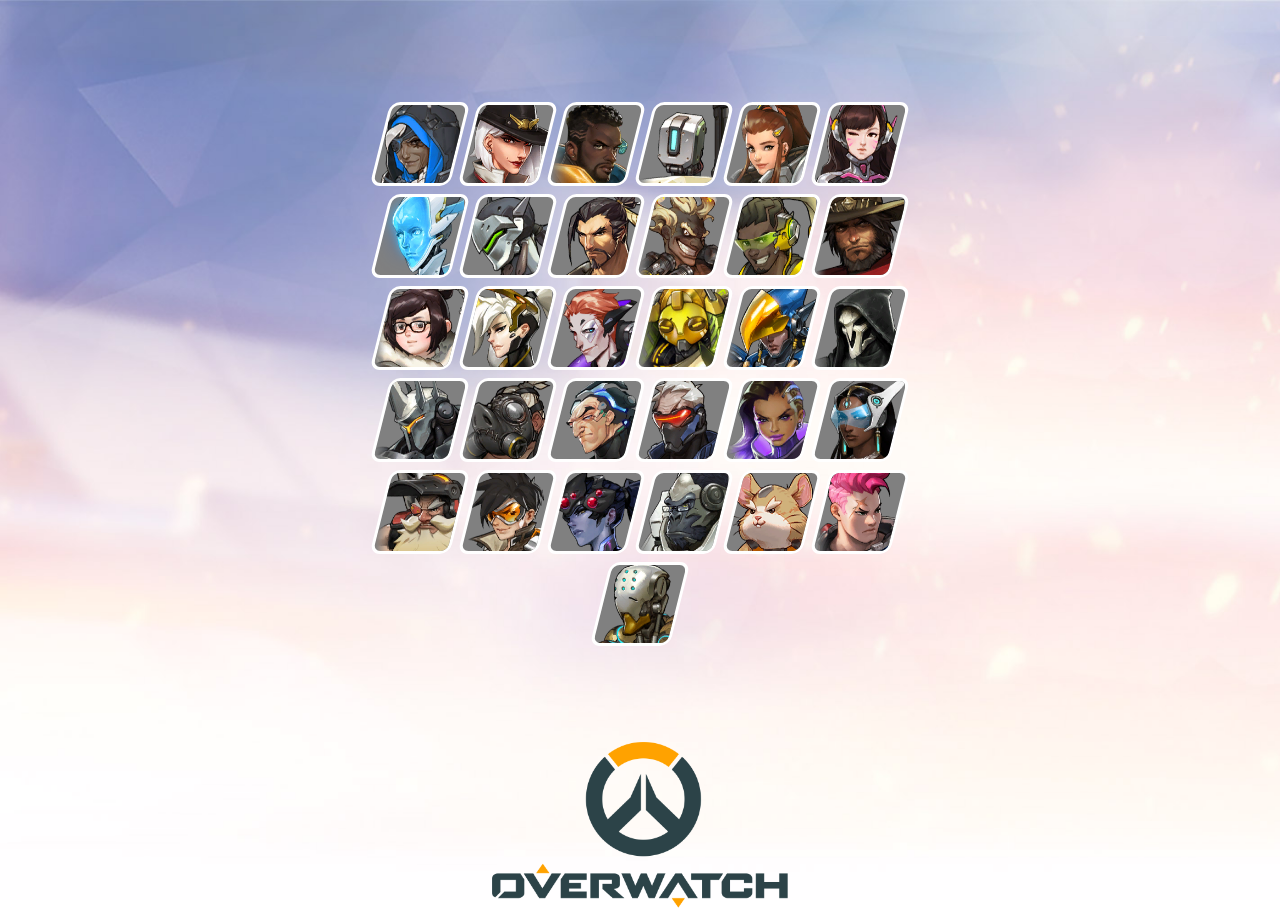
<file: index.html>
<!doctype html>
<html lang="ko">
<head>
  <meta charset="UTF-8">
  <meta name="viewport"
        content="width=device-width, user-scalable=no, initial-scale=1.0, maximum-scale=1.0,
         minimum-scale=1.0">
  <link rel="stylesheet" href="overwatch.css">
</head>
<body>
	<div class="container">
		<div class="heroes">
			
		<div class="hero">	
    <div class="image"></div>
</div>
<div class="hero">
    <div class="image"></div>
</div>
<div class="hero">
    <div class="image"></div>
</div>
<div class="hero">
    <div class="image"></div>
</div>
<div class="hero">
    <div class="image"></div>
</div>
<div class="hero"> 
    <div class="image" id = "show"></div>
</div>
<div class = "background">
    <div class = "window">
        <div class = "popup">
            <img src = "./images/images/Diva.png">
            <a href = "practice.html" id = "close">나가기</a>
        </div>
    </div>
</div>
<div class="hero">
    <div class="image"></div>
</div>
<div class="hero">
    <div class="image"></div>
</div>
<div class="hero">
    <div class="image"></div>
</div>
<div class="hero">
    <div class="image"></div>
</div>
<div class="hero">
    <div class="image"></div>
</div>
<div class="hero">
    <div class="image"></div>
</div>
<div class="hero">
    <div class="image"></div>
</div>
<div class="hero">
    <div class="image"></div>
</div>
<div class="hero">
    <div class="image"></div>
</div>
<div class="hero">
    <div class="image"></div>
</div>
<div class="hero">
    <div class="image"></div>
</div>
<div class="hero">
    <div class="image"></div>
</div>
<div class="hero">
    <div class="image"></div>
</div>
<div class="hero">
    <div class="image"></div>
</div>
<div class="hero">
    <div class="image"></div>
</div>
<div class="hero">
    <div class="image"></div>
</div>
<div class="hero">
    <div class="image"></div>
</div>
<div class="hero">
    <div class="image"></div>
</div>
<div class="hero">
    <div class="image"></div>
</div>
<div class="hero">
    <div class="image"></div>
</div>
<div class="hero">
    <div class="image"></div>
</div>
<div class="hero">
    <div class="image"></div>
</div>
<div class="hero">
    <div class="image"></div>
</div>
<div class="hero">
    <div class="image"></div>
</div>
<div class="hero">
    <div class="image"></div>
</div>
</div>
</div>	
	<div class="logo">
		<img src="images/images/logo_overwatch.png" alt="Overwatch">
	</div>
    <script>    
        function show() {
        document.querySelector(".background").className = "background show";
      }

      function close() {
        document.querySelector(".background").className = "background";
      }

      document.querySelector("#show").addEventListener("click", show);
      document.querySelector("#close").addEventListener("click", close);
    </script>
</body>
</html>
</file>
<file: overwatch.css>
body{
	height:100%;
	background:url("images/images/bg.jpg");
	background-size:cover;
	background-repeat: no-repeat;
	background-attachment:fixed;
}
.container{
	padding:50px 0;
}
.logo{
	max-width:300px;
	margin:0 auto;
	padding: 0 20px;
}
.logo img{
	width:100%;
}
.heroes{
	display:flex;
	flex-wrap:wrap;
	justify-content:center;
	max-width:600px;
	margin:0 auto;
	padding:40px 20px;
}
.hero{
	width:80px;
	height:84px;
	margin:4px;
	border:3px solid white;
	border-radius:10px;
	box-sizing:border-box;
	overflow:hidden;
	background-color:gray;
	transform:skewX(-14deg);
	transition:transform .1s, background-color .6s;
}
.hero:hover{
	background-color:orange;
	transform:skewX(-14deg) scale(1.3);
	z-index:1;
}
.hero .image{
	width:140%;
	height:100%;
	transform:translateX(-16px) skewX(14deg);
	background-position:center;
	background-repeat:no-repeat;
	background-size:90px;
}


.hero:nth-child(1) .image{background-image:url("images/images/hero1.png");}
.hero:nth-child(2) .image{background-image:url("images/images/hero2.png");}
.hero:nth-child(3) .image{background-image:url("images/images/hero3.png");}
.hero:nth-child(4) .image{background-image:url("images/images/hero4.png");}
.hero:nth-child(5) .image{background-image:url("images/images/hero5.png");}
.hero:nth-child(6) .image{background-image:url("images/images/hero6.png");}
.hero:nth-child(7) .image{background-image:url("images/images/hero7.png");}
.hero:nth-child(8) .image{background-image:url("images/images/hero8.png");}
.hero:nth-child(9) .image{background-image:url("images/images/hero9.png");}
.hero:nth-child(10) .image{background-image:url("images/images/hero10.png");}
.hero:nth-child(11) .image{background-image:url("images/images/hero11.png");}
.hero:nth-child(12) .image{background-image:url("images/images/hero12.png");}
.hero:nth-child(13) .image{background-image:url("images/images/hero13.png");}
.hero:nth-child(14) .image{background-image:url("images/images/hero14.png");}
.hero:nth-child(15) .image{background-image:url("images/images/hero15.png");}
.hero:nth-child(16) .image{background-image:url("images/images/hero16.png");}
.hero:nth-child(17) .image{background-image:url("images/images/hero17.png");}
.hero:nth-child(18) .image{background-image:url("images/images/hero18.png");}
.hero:nth-child(19) .image{background-image:url("images/images/hero19.png");}
.hero:nth-child(20) .image{background-image:url("images/images/hero20.png");}
.hero:nth-child(21) .image{background-image:url("images/images/hero21.png");}
.hero:nth-child(22) .image{background-image:url("images/images/hero22.png");}
.hero:nth-child(23) .image{background-image:url("images/images/hero23.png");}
.hero:nth-child(24) .image{background-image:url("images/images/hero24.png");}
.hero:nth-child(25) .image{background-image:url("images/images/hero25.png");}
.hero:nth-child(26) .image{background-image:url("images/images/hero26.png");}
.hero:nth-child(27) .image{background-image:url("images/images/hero27.png");}
.hero:nth-child(28) .image{background-image:url("images/images/hero28.png");}
.hero:nth-child(29) .image{background-image:url("images/images/hero29.png");}
.hero:nth-child(30) .image{background-image:url("images/images/hero30.png");}
.hero:nth-child(31) .image{background-image:url("images/images/hero31.png");}
.hero:nth-child(32) .image{background-image:url("images/images/hero32.png");}



#check-btn { display: none; }
#check-btn:checked ~ .menubars { display: block; } 
.menubars { 
    display: none; 
    z-index: 5;
}


.background {
	position: fixed;
	top: 0;
	left: 0;
	width: 100%;
	height: 100vh;
	background-color: rgba(0, 0, 0, 0.3);
	z-index: 1000;

	/* 숨기기 */
	z-index: -1;
	opacity: 0;
  }

  .show {
	opacity: 1;
	z-index: 1000;
	transition: all 0.5s;
  }

  .popup {
	position: absolute;
	top: 150px;
	left: 850px;
	transform: translate(-50%, -50%);
	background-color: #ffffff;
	box-shadow: 0 2px 7px rgba(0, 0, 0, 0.3);

	/* 임시 지정 */
	width: 100px;
	height: 100px;

	/* 초기에 약간 아래에 배치 */
	transform: translate(-50%, -40%);
  }

  .show .popup {
	transform: translate(-50%, -50%);
	transition: all 0.5s;
  }

  #close {
	  text-align: center;
	  font-size: 32px;
	  font-weight: bold;
	  background-color: orange;
	  text-decoration: none;
  }
</file>
